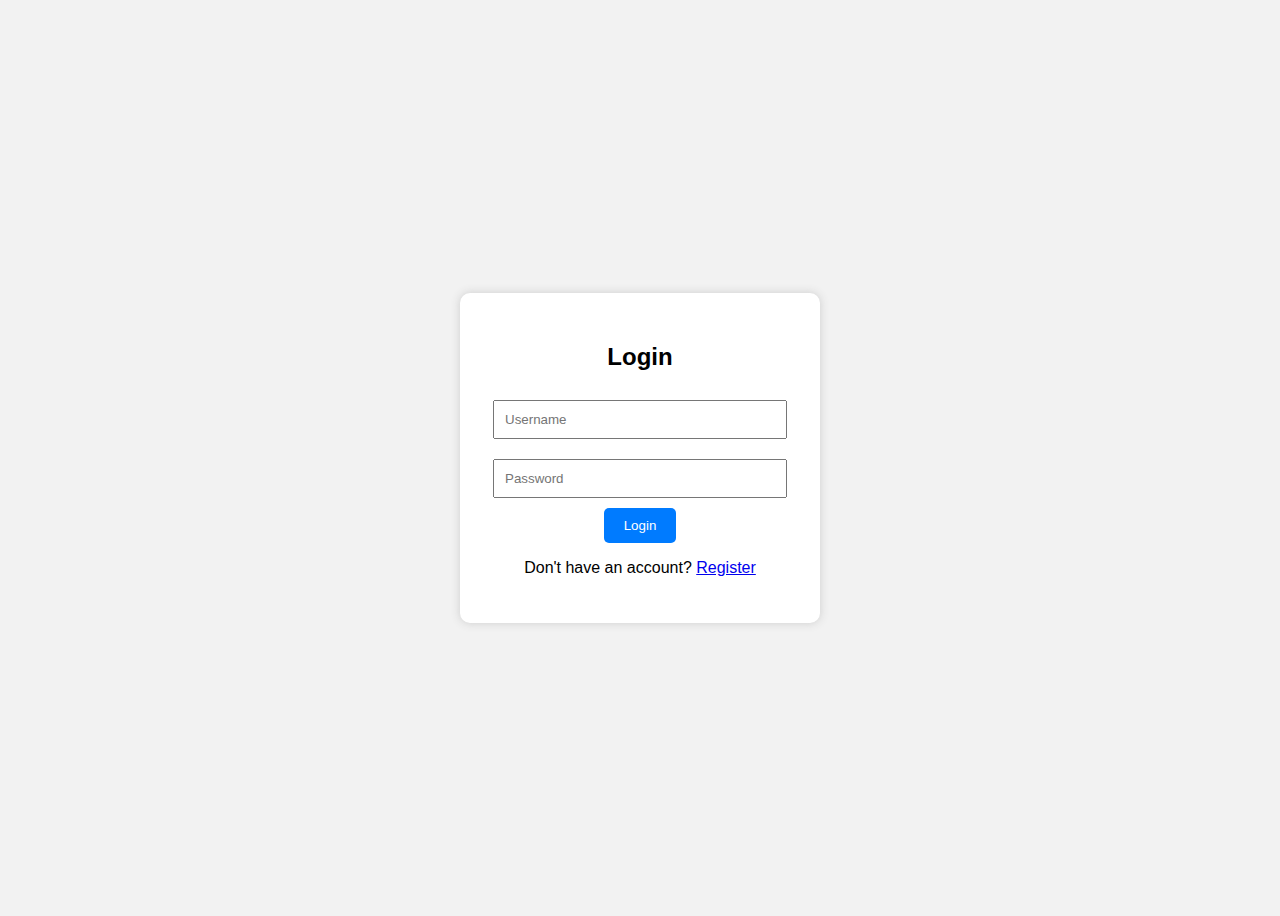
<file: Login Authenitcation page/index.html>
<!DOCTYPE html>
<html lang="en">
<head>
  <meta charset="UTF-8">
  <title>Login</title>
  <link rel="stylesheet" href="style.css">
</head>
<body>
  <div class="container">
    <h2>Login</h2>
    <input type="text" id="username" placeholder="Username">
    <input type="password" id="password" placeholder="Password">
    <button onclick="login()">Login</button>
    <p>Don't have an account? <a href="register.html">Register</a></p>
    <div id="message"></div>
  </div>
  <script src="script.js"></script>
</body>
</html>
</file>
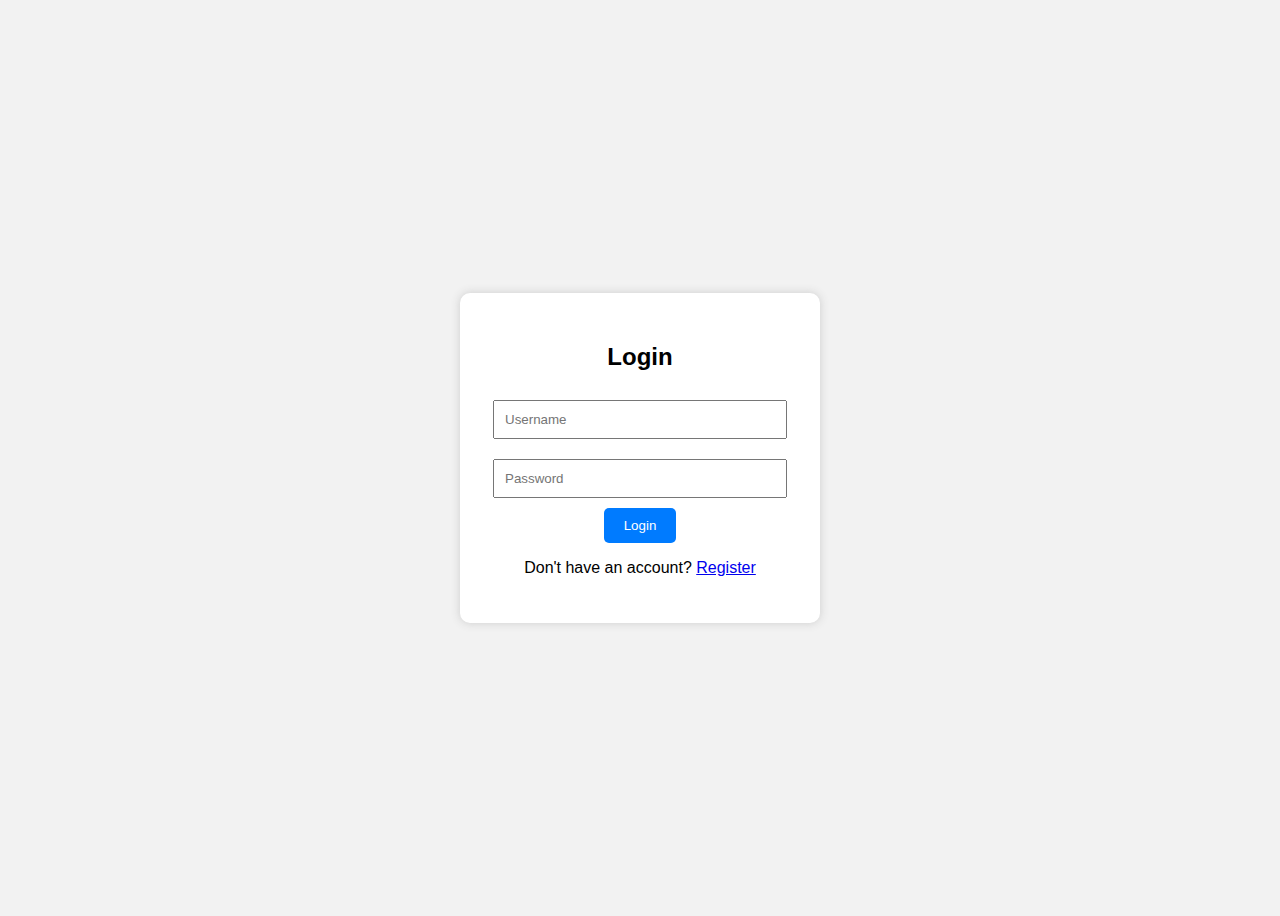
<file: Login Authenitcation page/dashboard.html>
<!DOCTYPE html>
<html lang="en">
<head>
  <meta charset="UTF-8">
  <title>Dashboard</title>
  <link rel="stylesheet" href="style.css">
</head>
<body>
  <div class="container">
    <h2>Welcome, <span id="user"></span>!</h2>
    <p>This is your dashboard.</p>
    <button onclick="logout()">Logout</button>
  </div>

  <script>
    const username = localStorage.getItem('loggedInUser');
    if (!username) {
      window.location.href = 'index.html';
    } else {
      document.getElementById('user').innerText = username;
    }

    function logout() {
      localStorage.removeItem('loggedInUser');
      window.location.href = 'index.html';
    }
  </script>
</body>
</html>
</file>
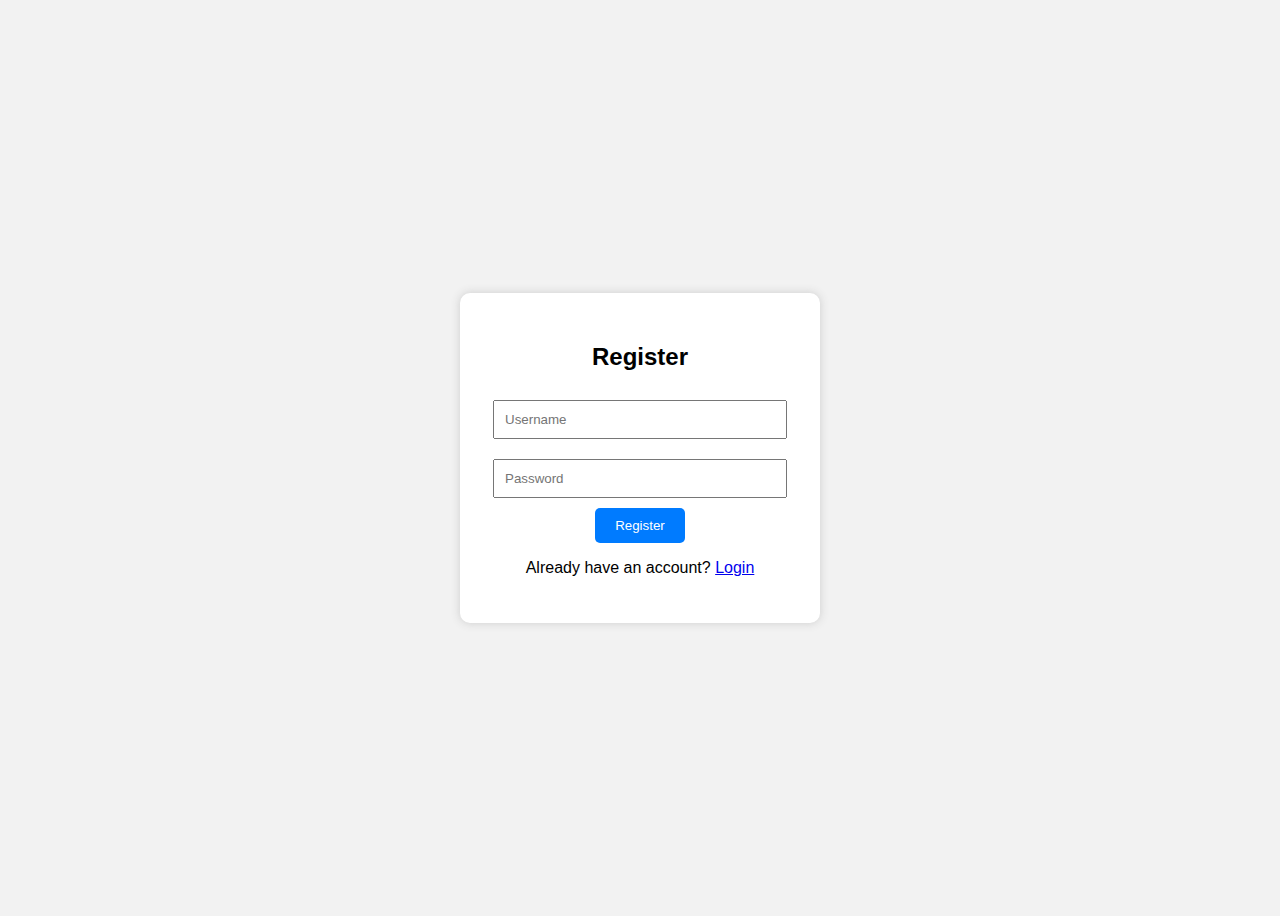
<file: Login Authenitcation page/register.html>
<!DOCTYPE html>
<html lang="en">
<head>
  <meta charset="UTF-8">
  <title>Register</title>
  <link rel="stylesheet" href="style.css">
</head>
<body>
  <div class="container">
    <h2>Register</h2>
    <input type="text" id="newUsername" placeholder="Username">
    <input type="password" id="newPassword" placeholder="Password">
    <button onclick="register()">Register</button>
    <p>Already have an account? <a href="index.html">Login</a></p>
    <div id="message"></div>
  </div>
  <script src="script.js"></script>
</body>
</html>
</file>
<file: Login Authenitcation page/style.css>
body {
  font-family: Arial, sans-serif;
  background: #f2f2f2;
  display: flex;
  justify-content: center;
  align-items: center;
  height: 100vh;
}

.container {
  background: white;
  padding: 30px;
  border-radius: 10px;
  box-shadow: 0px 0px 10px #ccc;
  width: 300px;
  text-align: center;
}

input {
  width: 90%;
  padding: 10px;
  margin: 10px 0;
}

button {
  padding: 10px 20px;
  background: #007BFF;
  border: none;
  color: white;
  border-radius: 5px;
  cursor: pointer;
}

button:hover {
  background: #0056b3;
}

#message {
  margin-top: 10px;
  color: red;
}
</file>
